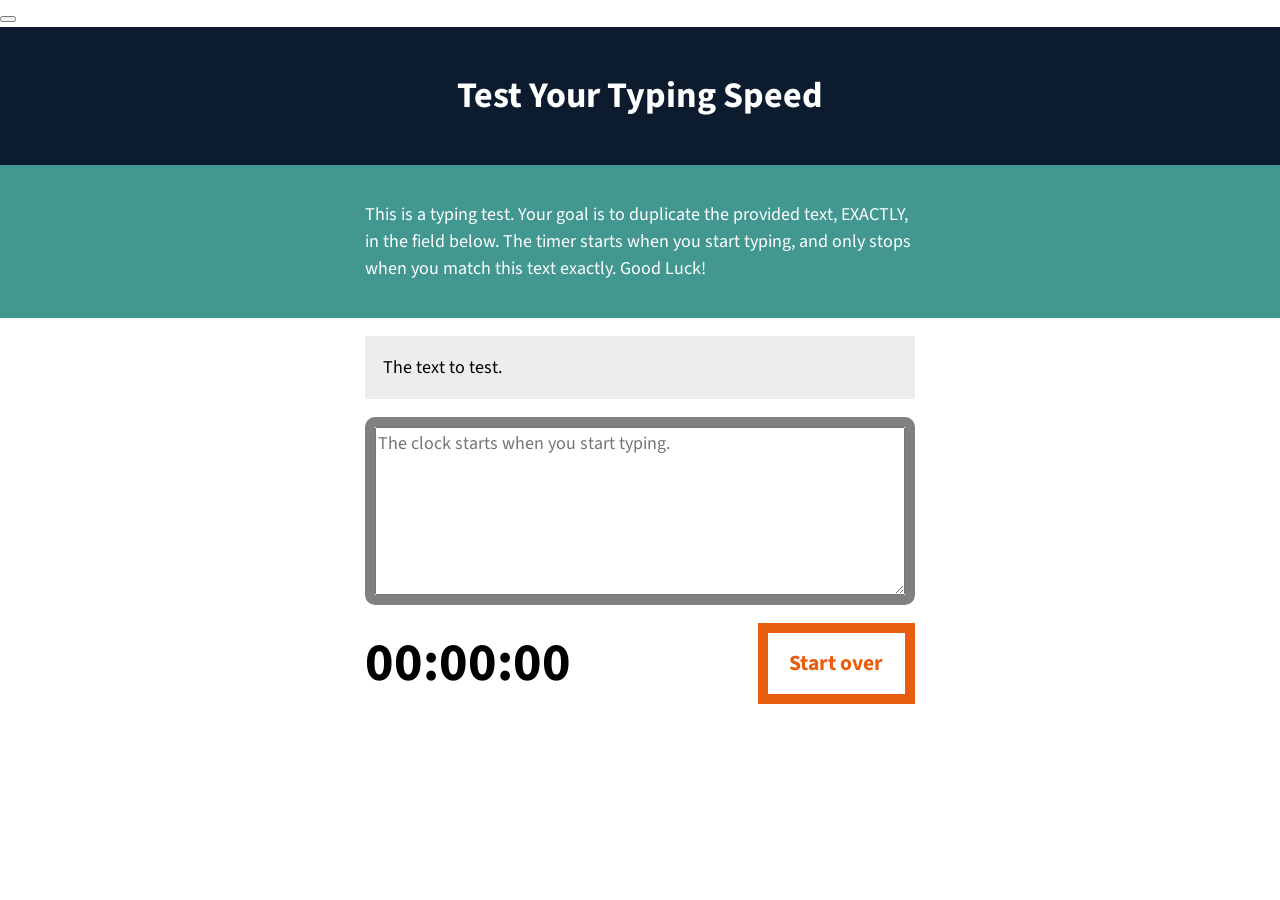
<file: index.html>
<!DOCTYPE html>
<html lang="en-US">

<head>
    <meta charset="UTF-8">
    <meta name="viewport" content="width=device-width, initial-scale=1">
    <title>JS Typing Speed Test</title>
    <script src="script.js" async></script>
    <link rel="stylesheet" href="//fonts.googleapis.com/css?family=Source+Sans+Pro:400,400i,700,700i,900,900i" type="text/css" media="all">
    <link rel="stylesheet" href="style.css">
</head>

<body>
    <button onmouseover></button>
    <header class="masthead">
        <h1>Test Your Typing Speed</h1>
    </header>
    <main class="main">
        <article class="intro">
            <p>This is a typing test. Your goal is to duplicate the provided text, EXACTLY, in the field below. The timer starts when you start typing, and only stops when you match this text exactly. Good Luck!</p>
        </article>
        <section class="test-area">
            <div id="origin-text">
                <p>The text to test.</p>
            </div>

            <div class="test-wrapper">
                <textarea id="test-area" name="textarea" rows="6" placeholder="The clock starts when you start typing."></textarea>
            </div>

            <div class="meta">
                <section id="clock">
                    <div class="timer">00:00:00</div>
                </section>

                <button id="reset">Start over</button>
            </div>
        </section>
    </main>

</body>

</html>
</file>
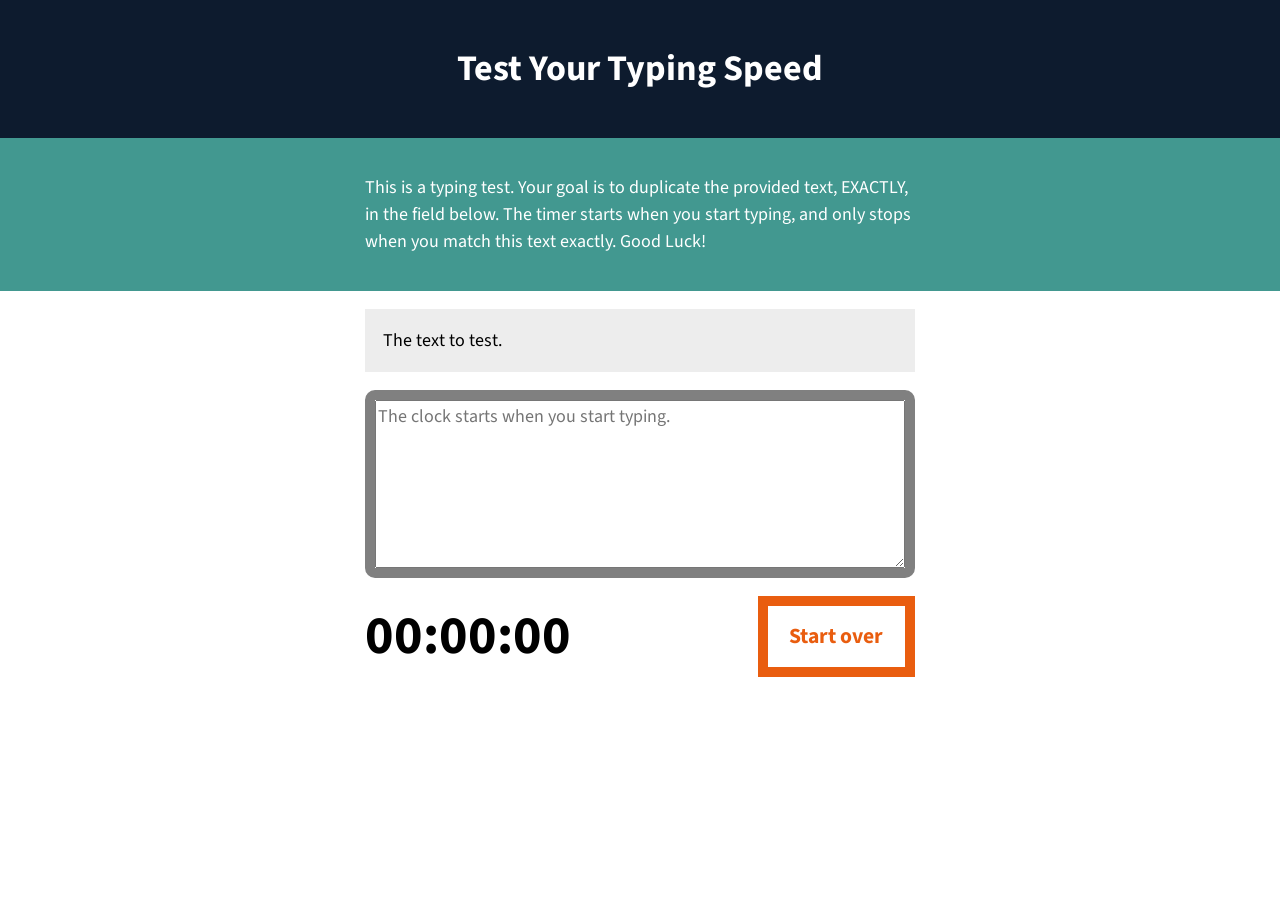
<file: typing.html>
<!DOCTYPE html>
<html lang="en-US">

<head>
    <meta charset="UTF-8">
    <meta name="viewport" content="width=device-width, initial-scale=1">
    <title>JS Typing Speed Test</title>
    <script src="script.js" async></script>
    <link rel="stylesheet" href="//fonts.googleapis.com/css?family=Source+Sans+Pro:400,400i,700,700i,900,900i" type="text/css" media="all">
    <link rel="stylesheet" href="style.css">
</head>

<body>
    <header class="masthead">
        <h1>Test Your Typing Speed</h1>
    </header>
    <main class="main">
        <article class="intro">
            <p>This is a typing test. Your goal is to duplicate the provided text, EXACTLY, in the field below. The timer starts when you start typing, and only stops when you match this text exactly. Good Luck!</p>
        </article>
        <section class="test-area">
            <div id="origin-text">
                <p>The text to test.</p>
            </div>

            <div class="test-wrapper">
                <textarea id="test-area" name="textarea" rows="6" placeholder="The clock starts when you start typing."></textarea>
            </div>

            <div class="meta">
                <section id="clock">
                    <div class="timer">00:00:00</div>
                </section>

                <button id="reset">Start over</button>
            </div>
        </section>
    </main>

</body>

</html>
</file>
<file: style.css>
/*--------------------------------------------------------------
Typography
--------------------------------------------------------------*/

body,
button,
input,
select,
textarea {
	font-family: 'Source Sans Pro', 'Helvetica', Arial, sans-serif;
	font-size: 18px;
	line-height: 1.5;
}

h1,
h2,
h3,
h4,
h5,
h6 {
	clear: both;
}

p {
	margin-bottom: 1.5em;
}

b,
strong {
	font-weight: bold;
}

dfn,
cite,
em,
i {
	font-style: italic;
}

blockquote {
	margin: 0 1.5em;
}

address {
	margin: 0 0 1.5em;
}

pre {
	background: #eee;
	font-family: "Courier 10 Pitch", Courier, monospace;
	font-size: 15px;
	font-size: 1.5rem;
	line-height: 1.6;
	margin-bottom: 1.6em;
	max-width: 100%;
	overflow: auto;
	padding: 1.6em;
}

code,
kbd,
tt,
var {
	font: 15px Monaco, Consolas, "Andale Mono", "DejaVu Sans Mono", monospace;
}

abbr,
acronym {
	border-bottom: 1px dotted #666;
	cursor: help;
}

mark,
ins {
	background: #fff9c0;
	text-decoration: none;
}

sup,
sub {
	font-size: 75%;
	height: 0;
	line-height: 0;
	position: relative;
	vertical-align: baseline;
}

sup {
	bottom: 1ex;
}

sub {
	top: .5ex;
}

small {
	font-size: 75%;
}

big {
	font-size: 125%;
}

/*--------------------------------------------------------------
Layout
--------------------------------------------------------------*/
body {
    margin: 0;
    padding: 0;
}

.masthead {
    padding: 1em 2em;
    background-color: #0D1B2E;
    color: white;
}

.masthead h1 {
    text-align: center;
}

.intro {
    padding: 2em 2em;
    color: #ffffff;
    background: #429890;
}


.intro p,
.test-area {
    margin: 0 auto;
    max-width: 550px;
}

.test-area {
    margin-bottom: 4em;
    padding: 0 2em;
}

.test-wrapper {
    border: 10px solid grey;
    border-radius: 10px;
}

#origin-text {
    margin: 1em 0;
    padding: 1em 1em 0;
    background-color: #ededed;
}

#origin-text p {
    margin: 0;
    padding-bottom: 1em;
}

.test-wrapper {
    display: flex;
}

.test-wrapper textarea {
    flex: 1;
}

.meta {
    margin-top: 1em;
    display: flex;
    justify-content: space-between;
    flex-wrap: wrap;
}

.timer {
    font-size: 3em;
    font-weight: bold;
}

#reset {
    padding: .5em 1em;
    font-size: 1.2em;
    font-weight: bold;
    color: #E95D0F;
    background: white ;
    border: 10px solid #E95D0F;
}

#reset:hover {
    color: white;
    background-color: #E95D0F;
}
</file>
